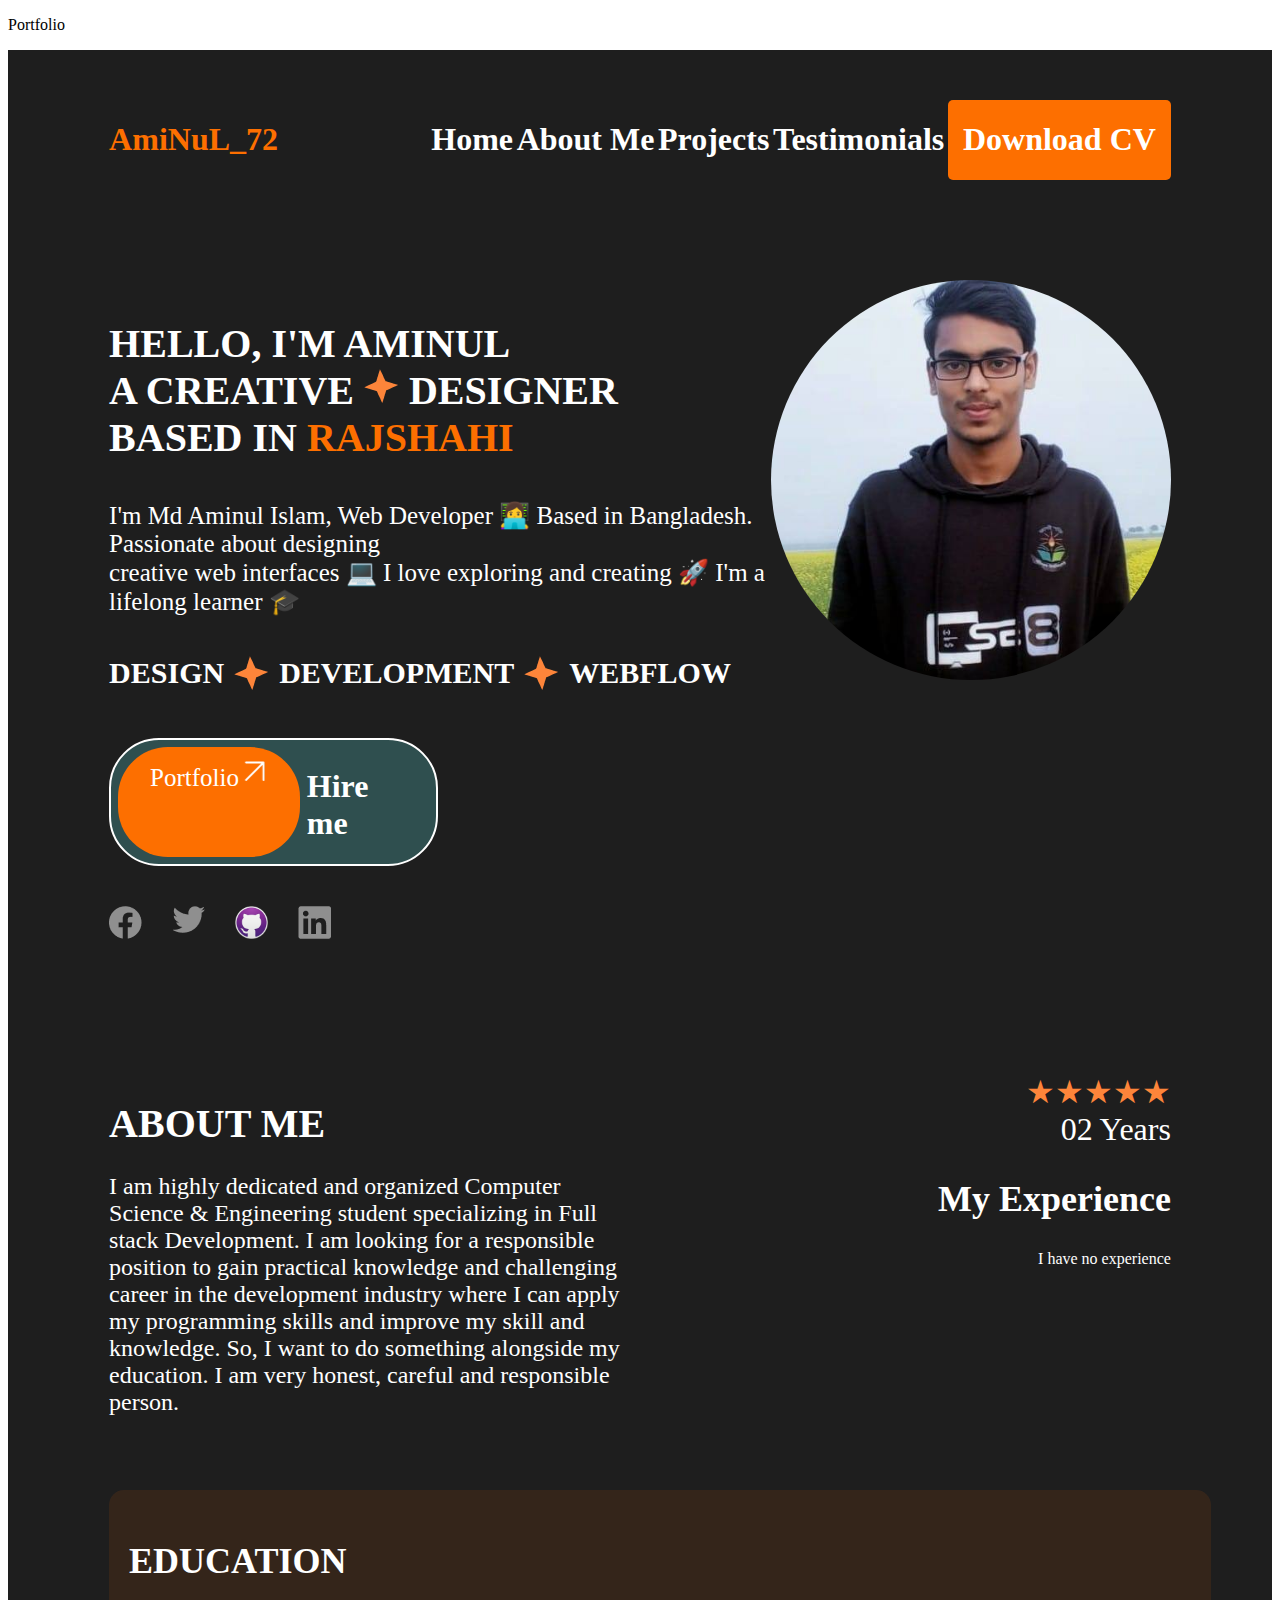
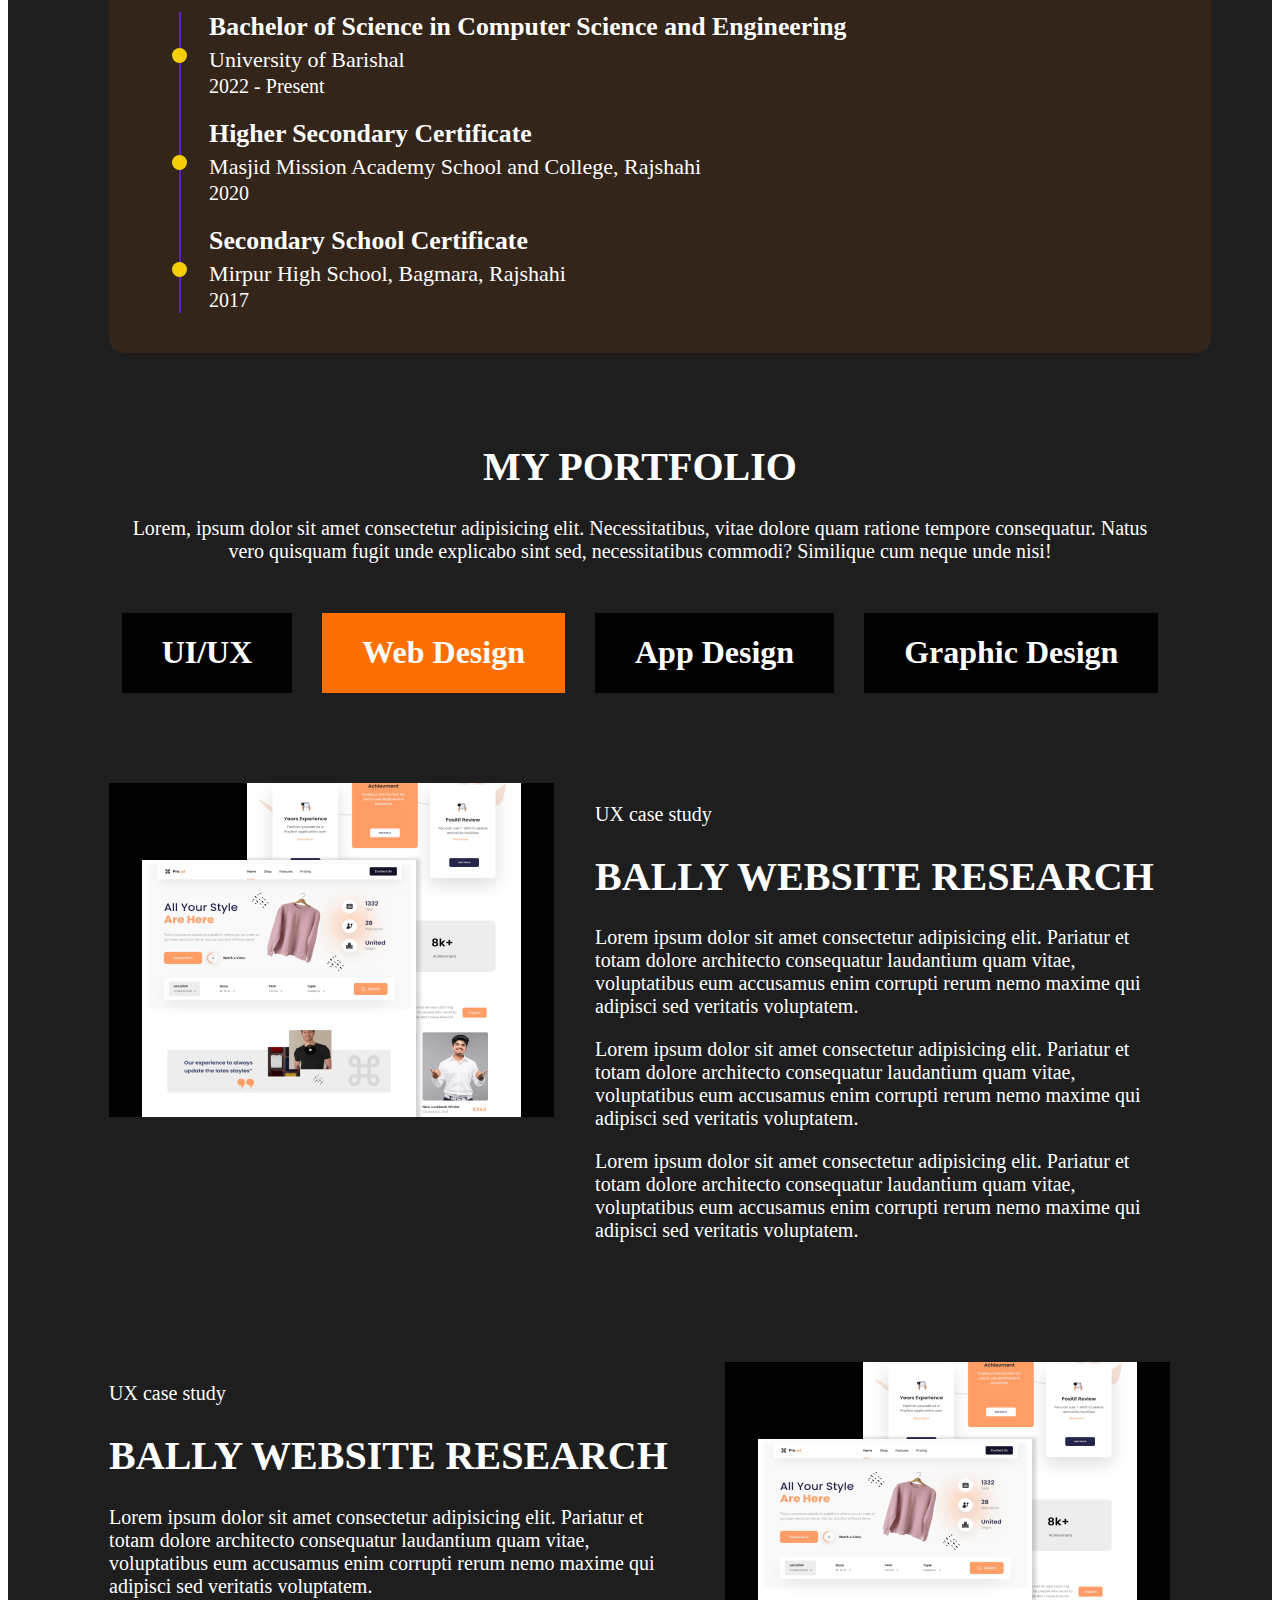
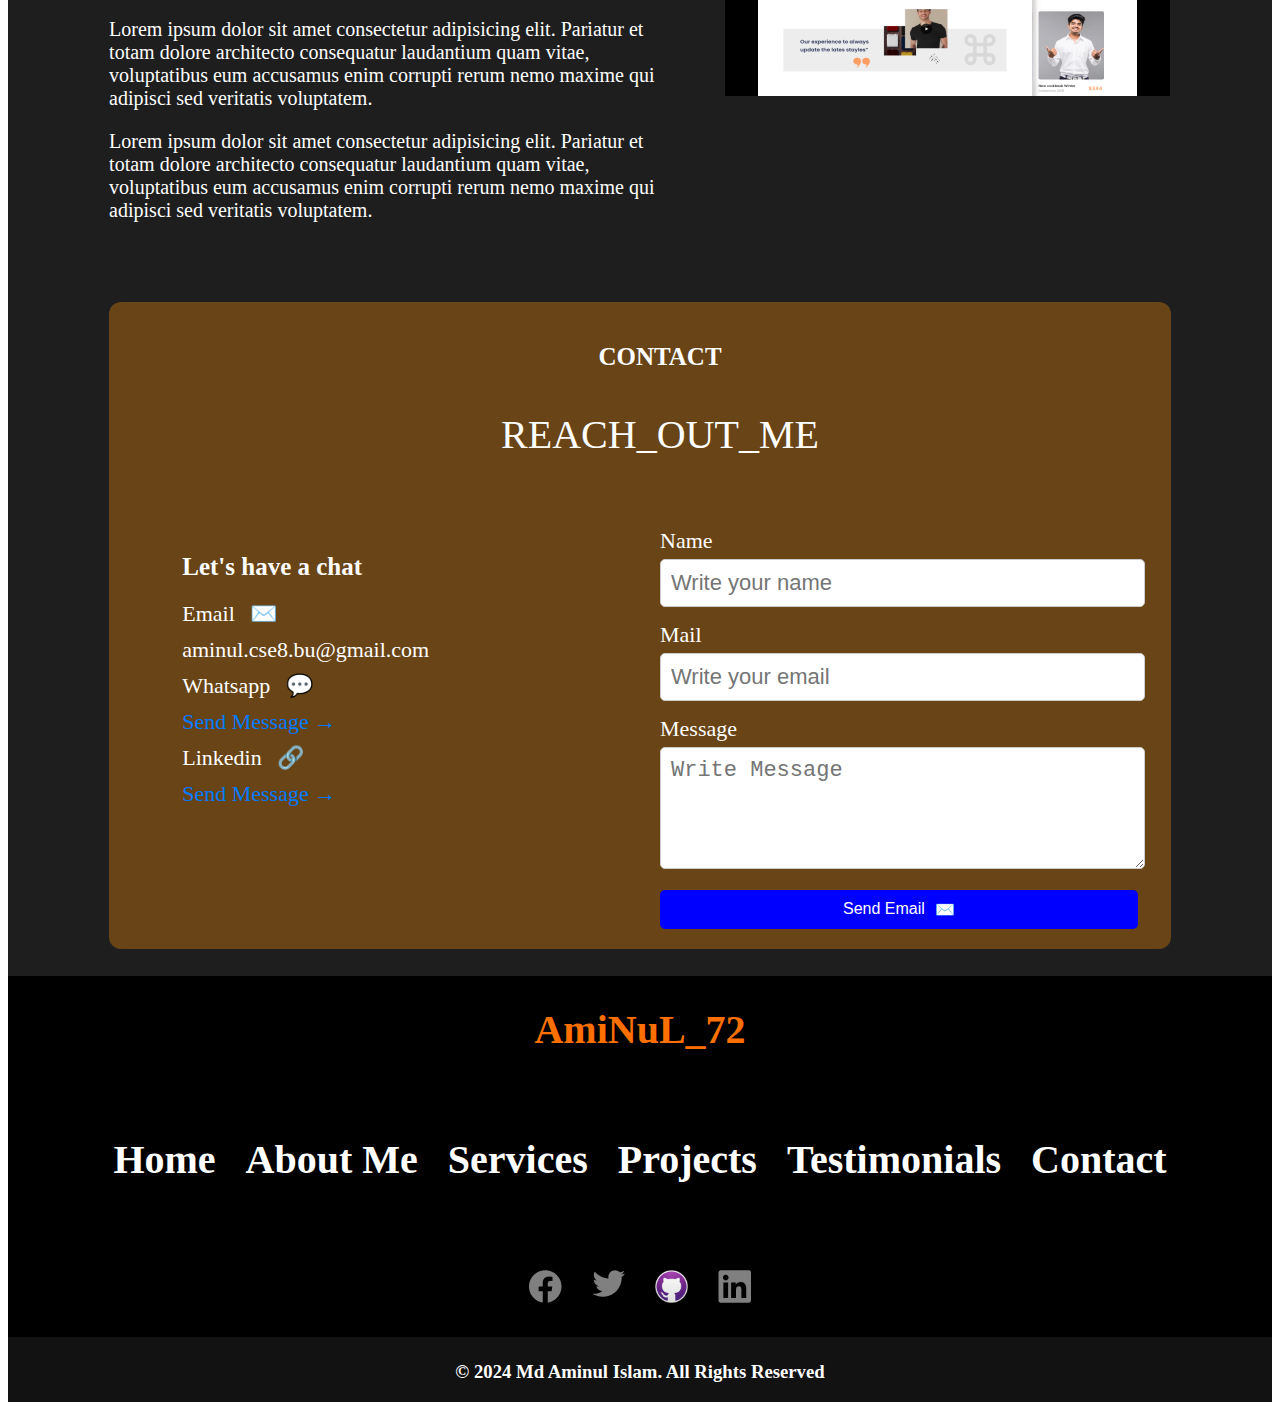
<file: index.html>
<!DOCTYPE html>
<html lang="en">
<head>
    <meta charset="UTF-8">
    <meta name="viewport" content="width=device-width, initial-scale=1.0">
    <title>AmiNuL72's_Portfolio</title>
    <link rel="stylesheet" href="style.css">
</head>
<body>
    <p>Portfolio <br></p>
    <section class="main_container">
        <!-- banner_section start -->
        <section class="banner_section">
            <div class="nav_container">
                <div class="logo">
                    <h1>AmiNuL_72</h1>
                </div>
                <div class="nav_title">
                    <h1>Home</h1>
                </div>
                <div class="nav_title">
                    <h1>About Me</h1>
                </div>
                <div class="nav_title">
                    <h1>Projects</h1>
                </div>
                <div class="nav_title">
                    <h1>Testimonials</h1>
                </div>
                <div class="cv_download">
                    <h1>Download CV</h1>
                </div>
            </div>
            <div class="bio_profile_container">
                <div class="brief_bio_container">
                    <p class="introduce">
                        Hello, I'm AminuL <br> A Creative <span><img src="Images/Star 3.png" alt=""></span> designer <br> Based in <span id="Dhaka"> Rajshahi</span> <br>
                    </p>
                    <p class="brief_shortly">
                        I'm Md Aminul Islam, Web Developer 👩‍💻 Based in Bangladesh.
Passionate about designing <br> creative web interfaces 💻
I love exploring and creating 🚀 I'm a lifelong learner 🎓
                    </p>
                    <div class="intro_skills">
                        <div class="skill13">DESIGN</div>
                        <span><img src="Images/Star 3.png" alt=""></span>
                        <div class="skill13">DEVELOPMENT</div>
                        <span><img src="Images/Star 3.png" alt=""></span>
                        <div class="skill13">WEBFLOW</div>
                    </div>
                    <div class="hire_container">
                        <div class="portfolio_arrow">
                            <span id="port00">Portfolio</span><img src="Images/up right.png" alt="">
                        </div>
                        <div class="hireMe">
                            <h1>Hire me</h1>
                        </div>
                    </div>
                    <div class="social_links">
                        <div class="fb">
                            <a href="https://www.facebook.com/md.aminulislam.amin.72" target="_blank">
                                <img src="Images/fb_logo.png" alt="Facebook Logo">
                            </a>
                        </div>
                        <div class="twit">
                            <a href="#"><img src="Images/Twitt_logo.png" alt=""></a>
                        </div>
                        <div class="github">
                            <a href="https://github.com/AmiNuL-72" target="_blank"><img src="Images/github_logo.png" alt=""></a>
                        </div>
                        <div class="linkedin">
                            <a href="https://www.linkedin.com/in/md-aminul-islam-amin-79360024a/" target="_blank"><img src="Images/linkedin_logo.png" alt=""></a>
                        </div>

                    </div>
                </div>
                <div class="pic_container">
                    <img style="border-radius: 100%;" src="Images/Aminul72.jpg" alt="profile_Pic">
                </div>
            </div>

        </section>
        <!-- AboutMe_section start -->
        <section class="AboutMe_Section">
            <div class="aboutMe_header">
                <h1>About Me</h1>
                <p>I am highly dedicated and organized Computer Science & Engineering student specializing in Full stack Development. I am looking for a responsible position to gain practical knowledge and challenging career in the development industry where I can apply my programming skills and improve my skill and knowledge. So, I want to do something alongside my education. I am very honest, careful and responsible person.</p>
            </div>
            <div class="exprience">
                <div class="experience_years">
                    <div class="stars">★★★★★</div>
                    <span>02 Years</span>                    
                </div>
                <div class="experience_content">
                    <h2>My Experience</h2>
                    <p>I have no experience</p>
                </div>
            </div>
        </section>
        <!-- Education_Section -->
        <section class="Education_Section">
            <div class="education">
                <h2>EDUCATION</h2>
                <div class="timeline">
                    <div class="timeline-item">
                        <div class="timeline-icon"></div>
                        <div class="timeline-content">
                            <h3>Bachelor of Science in Computer Science and Engineering</h3>
                            <p>University of Barishal</p>
                            <span>2022 - Present</span>
                        </div>
                    </div>
                    <div class="timeline-item">
                        <div class="timeline-icon"></div>
                        <div class="timeline-content">
                            <h3>Higher Secondary Certificate</h3>
                            <p>Masjid Mission Academy School and College, Rajshahi</p>
                            <span>2020</span>
                        </div>
                    </div>
                    <div class="timeline-item">
                        <div class="timeline-icon"></div>
                        <div class="timeline-content">
                            <h3>Secondary School Certificate</h3>
                            <p>Mirpur High School, Bagmara, Rajshahi</p>
                            <span>2017</span>
                        </div>
                    </div>
                </div>
            </div>
        </section>
        <!-- Portfolio_Section -->
        <section class="Portfolio_Section">
            <div class="Title_part">
                <div class="heading">
                    <h1>MY Portfolio</h1>
                </div>
                <div class="desc">
                    Lorem, ipsum dolor sit amet consectetur adipisicing elit. Necessitatibus, vitae dolore quam ratione tempore consequatur. Natus <br> vero quisquam fugit unde explicabo sint sed, necessitatibus commodi? Similique cum neque unde nisi!
                </div>
                <div class="skill_set">
                    <div class="skill">
                        <h1>UI/UX</h1>
                    </div>
                    <div class="skill" id="skill00">
                        <h1>Web Design</h1>
                    </div>
                    <div class="skill">
                        <h1>App Design</h1>
                    </div>
                    <div class="skill">
                        <h1>Graphic Design</h1>
                    </div>
                </div>
            </div>
            <div class="body_part">
                <div>
                    <img src="Images/Project_ss.png" alt="">
                </div>
                <div class="project_desc">
                    <h3>UX case study</h3>
                    <h1>Bally Website Research</h1>
                    <h3>Lorem ipsum dolor sit amet consectetur adipisicing elit. Pariatur et totam dolore architecto consequatur laudantium quam vitae, voluptatibus eum accusamus enim corrupti rerum nemo maxime qui adipisci sed veritatis voluptatem.</h3>
                    <h3>Lorem ipsum dolor sit amet consectetur adipisicing elit. Pariatur et totam dolore architecto consequatur laudantium quam vitae, voluptatibus eum accusamus enim corrupti rerum nemo maxime qui adipisci sed veritatis voluptatem.</h3>
                    <h3>Lorem ipsum dolor sit amet consectetur adipisicing elit. Pariatur et totam dolore architecto consequatur laudantium quam vitae, voluptatibus eum accusamus enim corrupti rerum nemo maxime qui adipisci sed veritatis voluptatem.</h3>
                </div>
            </div>
            <div class="body_part">
                <div class="project_desc">
                    <h3>UX case study</h3>
                    <h1>Bally Website Research</h1>
                    <h3>Lorem ipsum dolor sit amet consectetur adipisicing elit. Pariatur et totam dolore architecto consequatur laudantium quam vitae, voluptatibus eum accusamus enim corrupti rerum nemo maxime qui adipisci sed veritatis voluptatem.</h3>
                    <h3>Lorem ipsum dolor sit amet consectetur adipisicing elit. Pariatur et totam dolore architecto consequatur laudantium quam vitae, voluptatibus eum accusamus enim corrupti rerum nemo maxime qui adipisci sed veritatis voluptatem.</h3>
                    <h3>Lorem ipsum dolor sit amet consectetur adipisicing elit. Pariatur et totam dolore architecto consequatur laudantium quam vitae, voluptatibus eum accusamus enim corrupti rerum nemo maxime qui adipisci sed veritatis voluptatem.</h3>
                </div>
                <div>
                    <img src="Images/Project_ss.png" alt="">
                </div>
            </div>
        </section>
        <!-- Contact_Section -->
        <section class="Contact_Section">
            <div class="contact-section">
                <div class="contact-header">
                    <h2>CONTACT</h2>
                    <div class="get-in-touch">
                        <p>Reach_out_me</p>
                    </div>
                </div>
                <div class="contact-content">
                    <div class="left-column">
                        <h3>Let's have a chat</h3>
                        <p>Email <span class="icon">✉️</span></p>
                        <p id="mail00">aminul.cse8.bu@gmail.com</p>
                        <p>Whatsapp <span class="icon">💬</span></p>
                        <p><a href="#">Send Message →</a></p>
                        <p>Linkedin <span class="icon">🔗</span></p>
                        <p><a href="https://www.linkedin.com/in/md-aminul-islam-amin-79360024a/">Send Message →</a></p>
                    </div>
                    <div class="right-column">
                        <form>
                            <div class="form-group">
                                <label for="name">Name</label>
                                <input type="text" id="name" placeholder="Write your name">
                            </div>
                            <div class="form-group">
                                <label for="email">Mail</label>
                                <input type="email" id="email" placeholder="Write your email">
                            </div>
                            <div class="form-group">
                                <label for="message">Message</label>
                                <textarea id="message" placeholder="Write Message"></textarea>
                            </div>
                            <button type="submit">Send Email <span class="icon">✉️</span></button>
                        </form>
                    </div>
                </div>
            </div>
        </section>
        <!-- Footer_Section -->
        <section class="Footer_section">

            <div class="logo_footer">
                <h1>AmiNuL_72</h1>
            </div>
            <div class="footer_container">            
                <div class="footer_title">
                    <h1>Home</h1>
                </div>
                <div class="footer_title">
                    <h1>About Me</h1>
                </div>
                <div class="footer_title">
                    <h1>Services</h1>
                </div>
                <div class="footer_title">
                    <h1>Projects</h1>
                </div>
                <div class="footer_title">
                    <h1>Testimonials</h1>
                </div>
                <div class="footer_title">
                    <h1>Contact</h1>
                </div>
            </div>
            <div class="social_links_footer">
                <div class="fb">
                    <a href="https://www.facebook.com/md.aminulislam.amin.72" target="_blank">
                        <img src="Images/fb_logo.png" alt="Facebook Logo">
                    </a>
                </div>
                <div class="twit">
                    <a href="#"><img src="Images/Twitt_logo.png" alt=""></a>
                </div>
                <div class="github">
                    <a href="https://github.com/AmiNuL-72" target="_blank"><img src="Images/github_logo.png" alt=""></a>
                </div>
                <div class="linkedin">
                    <a href="https://www.linkedin.com/in/md-aminul-islam-amin-79360024a/" target="_blank"><img src="Images/linkedin_logo.png" alt=""></a>
                </div>
    
            </div>
            <div class="copyright">
                <h3>&copy; 2024 Md Aminul Islam. All Rights Reserved</h3>
            </div>
    
        </section>

    </section>
    
</body>
</html>
</file>
<file: style.css>
.main_container{
    background-color:#1E1E1E;
}
/* Banner Section Style Start.. */
.banner_section{
    height: 100%;
    color: white;    
    margin: 0px 8%;
}
.nav_container{    
    display: flex;
    justify-content: space-between;
    padding-top: 50px;
    padding-bottom: 20px;
}
.logo{
    height: 30px;
    width: 30%;
}
.logo h1{
    color: #FD6F00;
    font-size: 32px;
    font-weight: 700;
}
.cv_download{
    width: fit-content;
    background-color: #FD6F00;
    padding: 0px 15px;
    border-radius: 5px;
}

/* Navbar design END  */

.bio_profile_container{
    display: flex;
    justify-content: space-between;
    margin: 80px 0px;
}
.pic_container img{
    height: 400px;
    width: 400px;
}
.introduce{
    font-size: 40px;
    text-transform: uppercase;
    font-weight: bold;
}
#Dhaka{
    color: #FD6F00;
}
.brief_shortly{
    font-size: 25px;
}
.intro_skills{
    display: flex;
    font-size: 30px;
    font-weight: bold;
    gap: 10px;
    margin: 40px 0px;
}
.hire_container{
    display: flex;
    justify-content: space-between;
    padding-right: 25px;
    width: 300px;
    border: 2px solid white;
    border-radius: 50px;
    background-color: darkslategray;
    margin-bottom: 40px;
}
.portfolio_arrow{
    width: 50%;
    padding: 10px 20px;
    background-color: #FD6F00;
    border-radius: 50px;
    margin: 7px 7px;
    text-align: center;
}
#port00{
    font-size: 25px;
}
.hireMe{
    padding-top: 7px;
}


/* social link design part */

.social_links{
    display: flex;
    gap: 30px;  
    margin-bottom: 50px;  
}
.github img{
    height: 33px;
    width: 33px;
}
/* Banner Section Style END.. */

/* Portfolio Section Style Start.. */
.main_container{
    background-color:#1E1E1E;
}
.Portfolio_Section{
    height: 100%;
    color: white;    
    margin: 0px 8%;
}

.Title_part{
    text-align: center;
}

.heading h1{
    font-size: 40px;
    text-transform: uppercase;
    margin-top: 0px;
    padding-top: 40px;
}
.desc{
    font-size: 20px;
    font-weight: 400;
}
.skill_set{
    display: flex;
    gap: 30px;
    justify-content: center;
    padding: 50px 0px;
}
.skill{
    width: fit-content;
    background-color: black;
    padding: 0px 40px;
}
#skill00{
    background-color: #FD6F00;
}

.body_part{
    display: flex;
    gap: 40px;
    padding-bottom: 60px;
    margin-top: 40px;
}
.project_desc h1{
    font-size: 40px;
    font-weight: 700;
    text-transform: uppercase;
}
.project_desc h3{
    font-size: 20px;
    font-weight: 400;
}

/* Portfolio Section Style END.. */

/* About Me Section Start..  */
.AboutMe_Section{
    height: 100%;
    color: white;    
    margin: 0px 8%;
}
.AboutMe_Section{
    display: flex;
    justify-content: space-between;
}
.aboutMe_header{
    width: 50%;
}
.aboutMe_header h1{
    font-size: 40px;
    font-weight: 800;
    text-transform: uppercase;
}
.aboutMe_header p{
    font-size: 24px;
    font-weight: 400;
}
.stars{
    color:#FD853A;
}
.experience_years{
    font-size: 32px;
}
.exprience{
    display: flex;
    flex-direction: column;
    text-align: right;
}
/* About Me Section END..  */

/* Education Section Start */
.Education_Section{
    height: 100%;
    color: white;    
    margin: 0px 8%;
}
.education {
    width: 100%;
    margin: 50px auto; 
    background-color: #FD6F001A;
    padding: 20px;
    border-radius: 15px;
}

h2 {
    text-align: left;
    margin-bottom: 30px;
    font-size: 36px;
}

.timeline {
    position: relative;
    margin: 0;
    padding: 0;
    list-style: none;
}

.timeline::before {
    content: '';
    position: absolute;
    left: 50px;
    top: 0;
    bottom: 0;
    width: 2px;
    background: #6222c9;
}
.timeline-item {
    display: flex;
    align-items: center;
    margin-bottom: 20px;
    position: relative;
}
.timeline-icon {
    width: 15px;
    height: 15px;
    background: #f5ce08;
    border-radius: 50%;
    position: absolute;
    left: 43px;
}
.timeline-content {
    padding-left: 80px;
    font-size: 22px;
}
.timeline-content h3 {
    margin: 0 0 5px;
}
.timeline-content p {
    margin: 0;
}
.timeline-content span {
    font-size: 20px;
}

/* Education Section END */

/* Contact_Section Start */
.Contact_Section{
    height: 100%;
    color: white;    
    margin: 0px 8%;
    /* background-color: #141014; */
    background-color: #ee8a085b;
    border-radius: 12px;
}
.contact-content {
    display: flex;
    justify-content: center;
    width: 100%;
}
.contact-section {
    width: 100%;
    padding: 20px;
    border-radius: 15px;
    display: flex;
    flex-direction: column;
    align-items: center;
}

.contact-header {
    width: 100%;
    text-align: center;
    margin-bottom: 30px;
}

.contact-header h2 {
    text-align: center;
    font-size: 25px;
}

.get-in-touch p {
    font-size: 40px;
    font-weight: 400;
    text-transform: uppercase;
}

.left-column, .right-column {
    width: 45%;
}

.left-column h3 {
    margin-bottom: 20px;
    font-size: 25px;
}

.left-column p {
    margin: 10px 0;
    font-size: 22px;
}

.left-column .icon {
    margin-left: 10px;
}

.left-column a {
    text-decoration: none;
    color: #007bff;
}

.left-column a:hover {
    text-decoration: underline;
}

.right-column form {
    display: flex;
    flex-direction: column;
}

.form-group {
    margin-bottom: 15px;
    font-size: 22px;
}

.form-group label {
    display: block;
    margin-bottom: 5px;
}

.form-group input, .form-group textarea {
    width: 97%;
    padding: 10px;
    border: 1px solid #ccc;
    border-radius: 5px;
    font-size: 1em;
}

.form-group textarea {
    height: 100px;
    resize: vertical;
}

button {
    width: 100%;
    padding: 10px 20px;
    border: none;
    border-radius: 5px;
    background: blue;
    color: #fff;
    font-size: 1em;
    cursor: pointer;
    display: flex;
    align-items: center;
    justify-content: center;
}

button .icon {
    margin-left: 10px;
}

button:hover {
    background: #0bec16c4;
}

/* Contact Section END */


/* Footer Section Start.. */
.Footer_section{
    height: 100%;
    color: white;    
    /* margin: 0px 8%; */
    background-color: #000000;
}
.logo_footer{
    text-align: center;    
}
.logo_footer h1{
    color: #FD6F00;
    font-size: 40px;
    font-weight: 700;
    padding-top: 30px;
}
.footer_container{    
    display: flex;
    justify-content: center;
    gap: 30px;
    padding: 30px 0px;
    font-size: 20px;
}
.social_links_footer{
    display: flex;
    justify-content: center;
    gap: 30px;  
    margin: 30px 0px;  
}
.github img{
    height: 33px;
    width: 33px;
}
.copyright{
    text-align: center;
    background-color: #121212;
    height: 60px;
    font-size: 16px;
    padding-top: 5px;
}
/* Footer Section END.. */


/* Responsiveness section */

@media only screen and (min-width: 800px) and (max-width: 1230px) {
    .bio_profile_container{
        flex-direction: column-reverse;
    }
    .pic_container img{
        height: 350px;
        width: 350px;
    }
    .body_part{
        flex-direction: column;
    }
    .body_part img{
        height: 350px;
        width: 350px;
    }
}

@media only screen  and (max-width: 800px) {
    .nav_container{
        display: inline;
    }
    .intro_skills{
        display: inline;
    }
    .hire_container{
        margin-top: 40px;
    }
    .skill_set{
        display: inline;
    }
    .skill{
        padding: 0px 15px;
    }
    .experience_content h2{
        font-size: 24px;
    }
    .contact-content{
        display: inline;
    }
    .bio_profile_container{
        flex-direction: column-reverse;
    }
    .pic_container img{
        height: 250px;
        width: 250px;
    }
    .body_part{
        flex-direction: column;
    }
    .body_part img{
        height: 350px;
        width: 350px;
    }
    .right-column{
        width: 90%;
    }
    .footer_container{
        display: inline;
    }
    .footer_title{
        padding-left: 10%;
    }
}

@media only screen and (min-width: 200px) and (max-width: 400px) {
    .contact-header p{
        font-size: 26px;
    }
    .contact-header h2{
        font-size: 22px;
    }
    .body_part img{
        height: 200px;
        width: 200px;
    }
    .pic_container img{
        height: 150px;
        width: 150px;
    }
    .skill13{
        font-size: 24px;
    }
    .hire_container{
        width: fit-content;
    }
    .timeline-content{
        font-size: 20px;
    }
    .education h2{
        font-size: 26px;
    }
    .introduce{
        font-size: 30px;
    }
    .brief_shortly{
        font-size: 22px;
    }
    .aboutMe_header h1{
        font-size: 26px;
    }
    .Title_part h1{
        font-size: 30px;
    }
    .experience_years{
        font-size: 24px;
    }
    .education{
        margin-right: 0px;
    }
    .skill h1{
        font-size: 24px;
    }
    .project_desc h1{
        font-size: 30px;
    }
    .logo_footer h1{
        font-size: 26px;
    }
    #mail00{
        font-size: 15px;
    }
}

@media only screen and (max-width:200px){
    body{
        display: none;
    }
}
</file>
